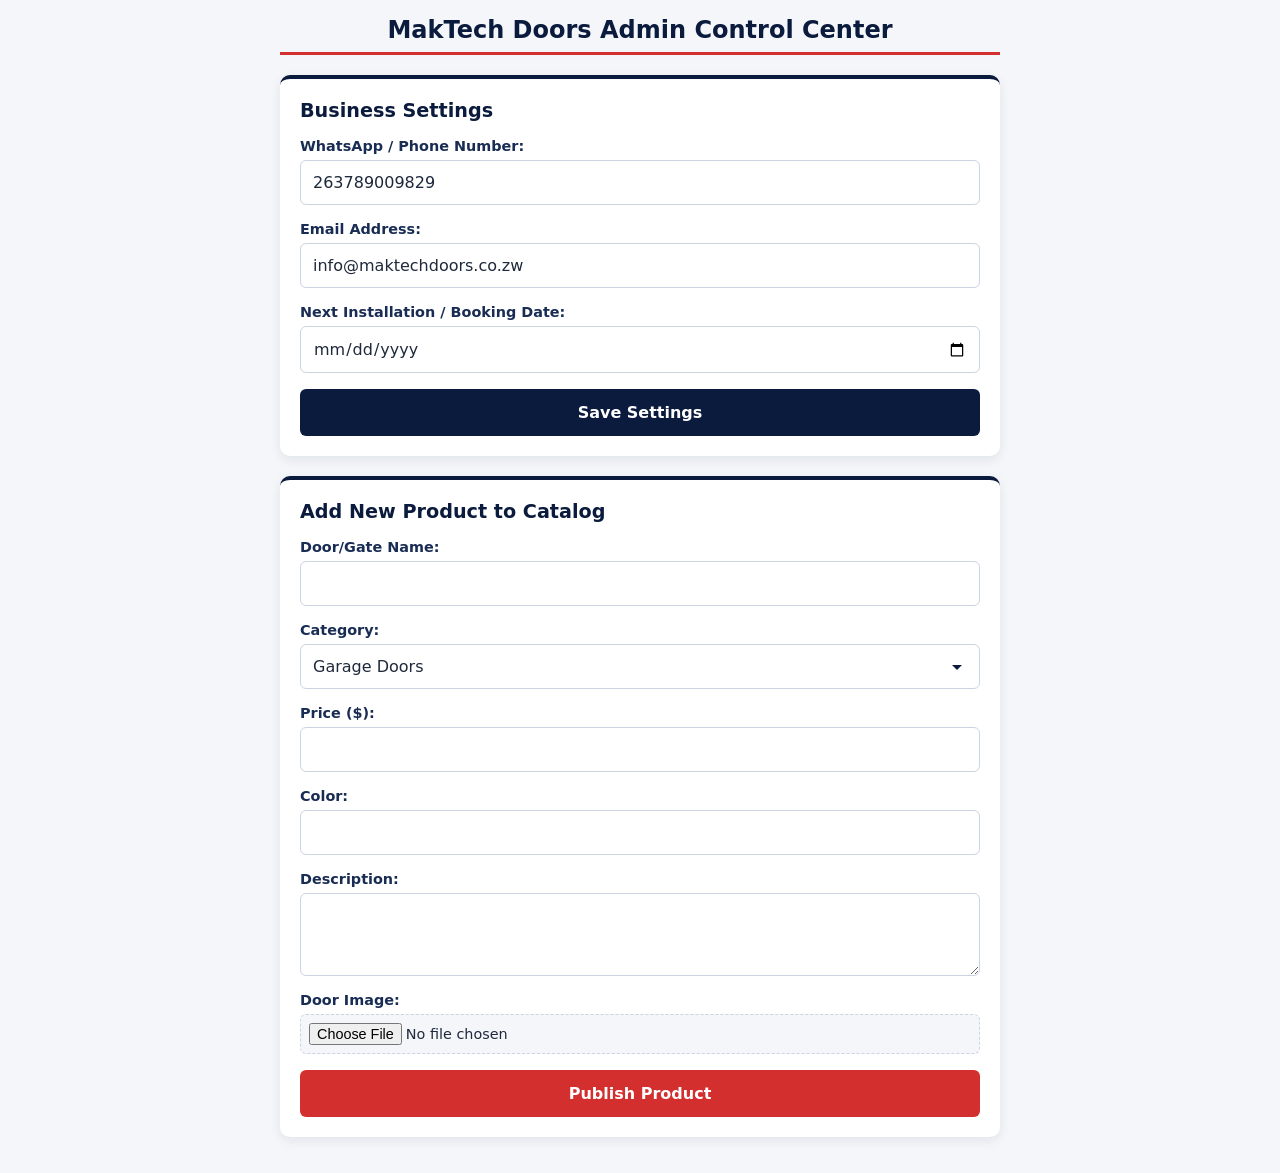
<file: index.html>
<!DOCTYPE html>
<html lang="en">
<head>
  <meta charset="UTF-8">
  <meta name="viewport" content="width=device-width, initial-scale=1.0">
  <title>MakTech Admin Dashboard</title>
  <link rel="stylesheet" href="style.css">
  <link rel="stylesheet" href="https://cdnjs.cloudflare.com/ajax/libs/font-awesome/6.4.0/css/all.min.css">
</head>
<body class="admin-body">
 
  <div class="admin-container">
    <h1>MakTech Doors Admin Control Center</h1>
 
    <div class="admin-card">
      <h2>Business Settings</h2>
      <div class="form-group">
        <label>WhatsApp / Phone Number:</label>
        <input type="text" id="editPhone" placeholder="263789009829">
      </div>
      <div class="form-group">
        <label>Email Address:</label>
        <input type="email" id="editEmail" placeholder="info@maktechdoors.co.zw">
      </div>
      <div class="form-group">
        <label>Next Installation / Booking Date:</label>
        <input type="date" id="availabilityDate">
      </div>
      <button onclick="adminSaveSettings()" class="btn-save">Save Settings</button>
    </div>
 
    <div class="admin-card">
      <h2>Add New Product to Catalog</h2>
      <form id="adminDoorForm">
        <div class="form-group">
          <label>Door/Gate Name:</label>
          <input type="text" id="doorName" required>
        </div>
        <div class="form-group">
          <label>Category:</label>
          <select id="doorCategory">
            <option value="Garage Doors">Garage Doors</option>
            <option value="Sliding Gates">Sliding Gates</option>
            <option value="Aluminium Doors">Aluminium Doors</option>
          </select>
        </div>
        <div class="form-group">
          <label>Price ($):</label>
          <input type="number" id="doorPrice" required>
        </div>
        <div class="form-group">
          <label>Color:</label>
          <input type="text" id="doorColor">
        </div>
        <div class="form-group">
          <label>Description:</label>
          <textarea id="doorDescription" rows="3"></textarea>
        </div>
        <div class="form-group">
          <label>Door Image:</label>
          <input type="file" id="doorImage" accept="image/*" required>
        </div>
        <button type="submit" class="btn-add">Publish Product</button>
      </form>
    </div>
  </div>
 
  <script src="app.js"></script>
</body>
</html>
</file>
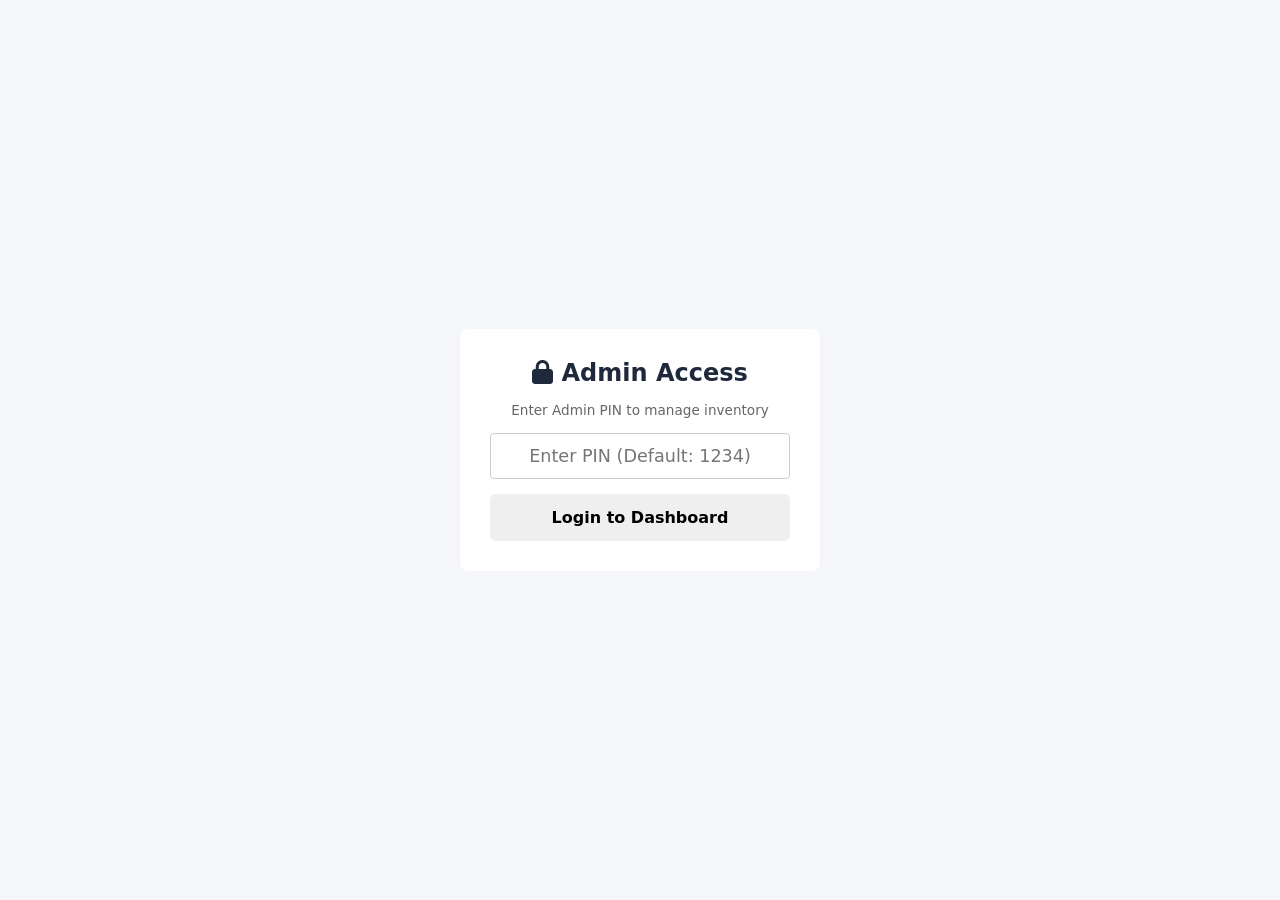
<file: admin.html>
<!DOCTYPE html>
<html lang="en">
<head>
  <meta charset="UTF-8">
  <meta name="viewport" content="width=device-width, initial-scale=1.0">
  <title>MakTech Admin Panel</title>
  <link rel="stylesheet" href="style.css">
  <link rel="stylesheet" href="https://cdnjs.cloudflare.com/ajax/libs/font-awesome/6.4.0/css/all.min.css">
  <style>
    /* Admin Lock Screen Styling */
    .login-modal {
      position: fixed;
      top: 0; left: 0; width: 100%; height: 100vh;
      background: var(--navy-dark);
      display: flex; align-items: center; justify-content: center;
      z-index: 1000;
    }
    .login-box {
      background: #FFF; padding: 30px; border-radius: 8px;
      text-align: center; max-width: 360px; width: 90%;
      border-top: 5px solid var(--red-primary);
    }
    .login-box h2 { color: var(--navy-primary); margin-bottom: 15px; }
    .login-box input { width: 100%; padding: 12px; margin-bottom: 15px; border: 1px solid #CCC; border-radius: 4px; text-align: center; font-size: 1.1rem; }
  </style>
</head>
<body class="admin-body">

  <!-- Simple Admin Lock Modal -->
  <div class="login-modal" id="loginModal">
    <div class="login-box">
      <h2><i class="fa-solid fa-lock"></i> Admin Access</h2>
      <p style="font-size:0.85rem; color:#666; margin-bottom:15px;">Enter Admin PIN to manage inventory</p>
      <input type="password" id="adminPin" placeholder="Enter PIN (Default: 1234)">
      <button onclick="checkPin()" class="btn-hero" style="width:100%; border:none; cursor:pointer;">Login to Dashboard</button>
    </div>
  </div>

  <!-- Admin Main Dashboard -->
  <div class="admin-container" id="adminDashboard" style="display:none; padding: 30px 5%;">
    <div style="display:flex; justify-content:space-between; align-items:center; margin-bottom:20px;">
      <h1 style="color:var(--navy-primary); border-bottom:none;">MakTech Control Panel</h1>
      <a href="index.html" target="_blank" style="color:var(--red-primary); font-weight:700; text-decoration:none;"><i class="fa-solid fa-eye"></i> View Live Website</a>
    </div>

    <!-- Form: Add Product to Live Website -->
    <div class="admin-card">
      <h2>Add New Product to Catalog</h2>
      <form id="addProductForm">
        <div class="form-group">
          <label>Door / Gate Name:</label>
          <input type="text" id="prodName" placeholder="e.g., Heavy Duty Garage Door" required>
        </div>
        <div class="form-group">
          <label>Category:</label>
          <select id="prodCategory">
            <option value="Garage Doors">Garage Doors</option>
            <option value="Sliding Gates">Sliding Gates</option>
            <option value="Aluminium Doors">Aluminium Doors</option>
          </select>
        </div>
        <div class="form-group">
          <label>Price ($):</label>
          <input type="number" id="prodPrice" placeholder="850" required>
        </div>
        <div class="form-group">
          <label>Badge / Tag:</label>
          <input type="text" id="prodBadge" placeholder="e.g., 8-Lock Pins, Best Seller">
        </div>
        <div class="form-group">
          <label>Image URL:</label>
          <input type="text" id="prodImg" placeholder="https://images.unsplash.com/..." required>
        </div>
        <div class="form-group">
          <label>Description:</label>
          <textarea id="prodDesc" rows="3" placeholder="Door description..."></textarea>
        </div>
        <button type="submit" class="btn-add">Publish Product to Catalog</button>
      </form>
    </div>
  </div>

  <script>
    // Simple Lock Screen Verification (Default PIN: 1234)
    function checkPin() {
      const pin = document.getElementById('adminPin').value;
      if (pin === '1234') {
        document.getElementById('loginModal').style.display = 'none';
        document.getElementById('adminDashboard').style.display = 'block';
      } else {
        alert('Incorrect PIN!');
      }
    }

    // Save New Product to Shared Storage
    document.getElementById('addProductForm').addEventListener('submit', (e) => {
      e.preventDefault();

      const newProduct = {
        name: document.getElementById('prodName').value,
        category: document.getElementById('prodCategory').value,
        price: document.getElementById('prodPrice').value,
        badge: document.getElementById('prodBadge').value || 'New',
        img: document.getElementById('prodImg').value,
        desc: document.getElementById('prodDesc').value
      };

      const existingProducts = JSON.parse(localStorage.getItem('maktech_products')) || [];
      existingProducts.push(newProduct);
      localStorage.setItem('maktech_products', JSON.stringify(existingProducts));

      alert('Product published successfully! Refresh your customer website to view it.');
      document.getElementById('addProductForm').reset();
    });
  </script>
</body>
</html>
</file>
<file: style.css>
/* --- Global Styles & CSS Variables --- */
:root {
  --primary-navy: #0B1B3D;
  --navy-light: #182C54;
  --accent-red: #D32F2F;
  --accent-red-hover: #B71C1C;
  --bg-light: #F4F6F9;
  --card-bg: #FFFFFF;
  --text-dark: #1E293B;
  --text-muted: #64748B;
  --border-color: #CBD5E1;
  --focus-ring: rgba(11, 27, 61, 0.2);
}

* {
  box-sizing: border-box;
  margin: 0;
  padding: 0;
  font-family: 'Segoe UI', system-ui, -apple-system, sans-serif;
}

body.admin-body {
  background-color: var(--bg-light);
  color: var(--text-dark);
  padding: 16px;
  min-height: 100vh;
}

/* --- Container --- */
.admin-container {
  max-width: 720px;
  margin: 0 auto;
  width: 100%;
}

.admin-container h1 {
  font-size: 1.5rem;
  color: var(--primary-navy);
  text-align: center;
  margin-bottom: 20px;
  font-weight: 700;
  border-bottom: 3px solid var(--accent-red);
  padding-bottom: 8px;
}

/* --- Cards --- */
.admin-card {
  background: var(--card-bg);
  border-radius: 10px;
  padding: 20px;
  margin-bottom: 20px;
  box-shadow: 0 4px 12px rgba(11, 27, 61, 0.08);
  border-top: 4px solid var(--primary-navy);
}

.admin-card h2 {
  font-size: 1.2rem;
  color: var(--primary-navy);
  margin-bottom: 16px;
  font-weight: 600;
}

/* --- Form Groups & Inputs --- */
.form-group {
  margin-bottom: 16px;
  display: flex;
  flex-direction: column;
}

.form-group label {
  font-size: 0.9rem;
  font-weight: 600;
  color: var(--navy-light);
  margin-bottom: 6px;
}

.form-group input[type="text"],
.form-group input[type="email"],
.form-group input[type="number"],
.form-group input[type="date"],
.form-group select,
.form-group textarea {
  width: 100%;
  padding: 12px;
  border: 1px solid var(--border-color);
  border-radius: 6px;
  font-size: 1rem;
  background-color: #FFFFFF;
  color: var(--text-dark);
  transition: border-color 0.2s ease, box-shadow 0.2s ease;
  appearance: none;
}

.form-group select {
  background-image: url('data:image/svg+xml;utf8,<svg fill="%230B1B3D" height="24" viewBox="0 0 24 24" width="24" xmlns="http://www.w3.org/2000/svg"><path d="M7 10l5 5 5-5z"/></svg>');
  background-repeat: no-repeat;
  background-position: right 10px center;
  padding-right: 36px;
}

.form-group textarea {
  resize: vertical;
  min-height: 80px;
}

.form-group input:focus,
.form-group select:focus,
.form-group textarea:focus {
  outline: none;
  border-color: var(--primary-navy);
  box-shadow: 0 0 0 3px var(--focus-ring);
}

.form-group input[type="file"] {
  padding: 8px;
  border: 1px dashed var(--border-color);
  border-radius: 6px;
  background: var(--bg-light);
  font-size: 0.9rem;
}

/* --- Buttons --- */
button {
  width: 100%;
  padding: 14px;
  border: none;
  border-radius: 6px;
  font-size: 1rem;
  font-weight: 600;
  cursor: pointer;
  transition: background-color 0.2s ease, transform 0.1s ease;
}

button:active {
  transform: scale(0.99);
}

.btn-save {
  background-color: var(--primary-navy);
  color: #FFFFFF;
}

.btn-save:hover {
  background-color: var(--navy-light);
}

.btn-add {
  background-color: var(--accent-red);
  color: #FFFFFF;
}

.btn-add:hover {
  background-color: var(--accent-red-hover);
}

/* --- Mobile Adjustments --- */
@media (max-width: 480px) {
  body.admin-body {
    padding: 12px 8px;
  }

  .admin-card {
    padding: 16px;
  }

  .admin-container h1 {
    font-size: 1.3rem;
  }
}
</file>
